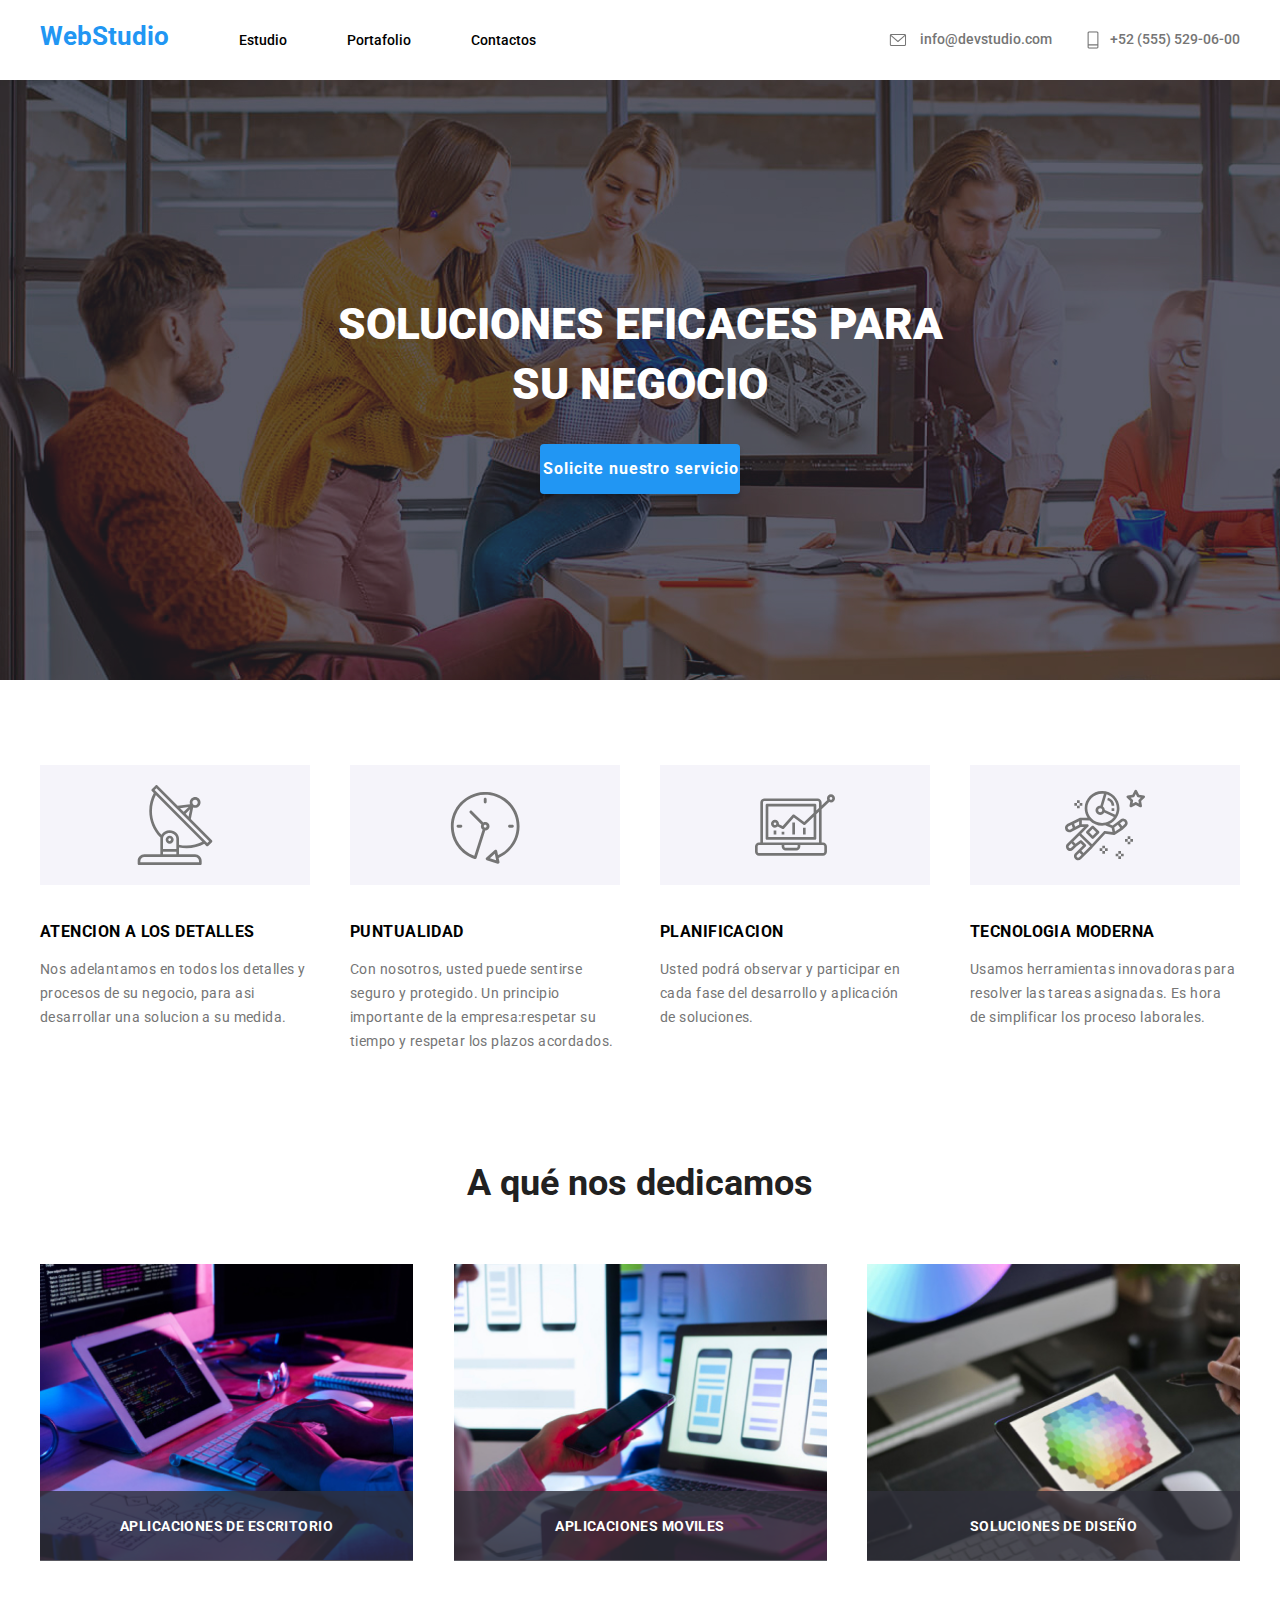
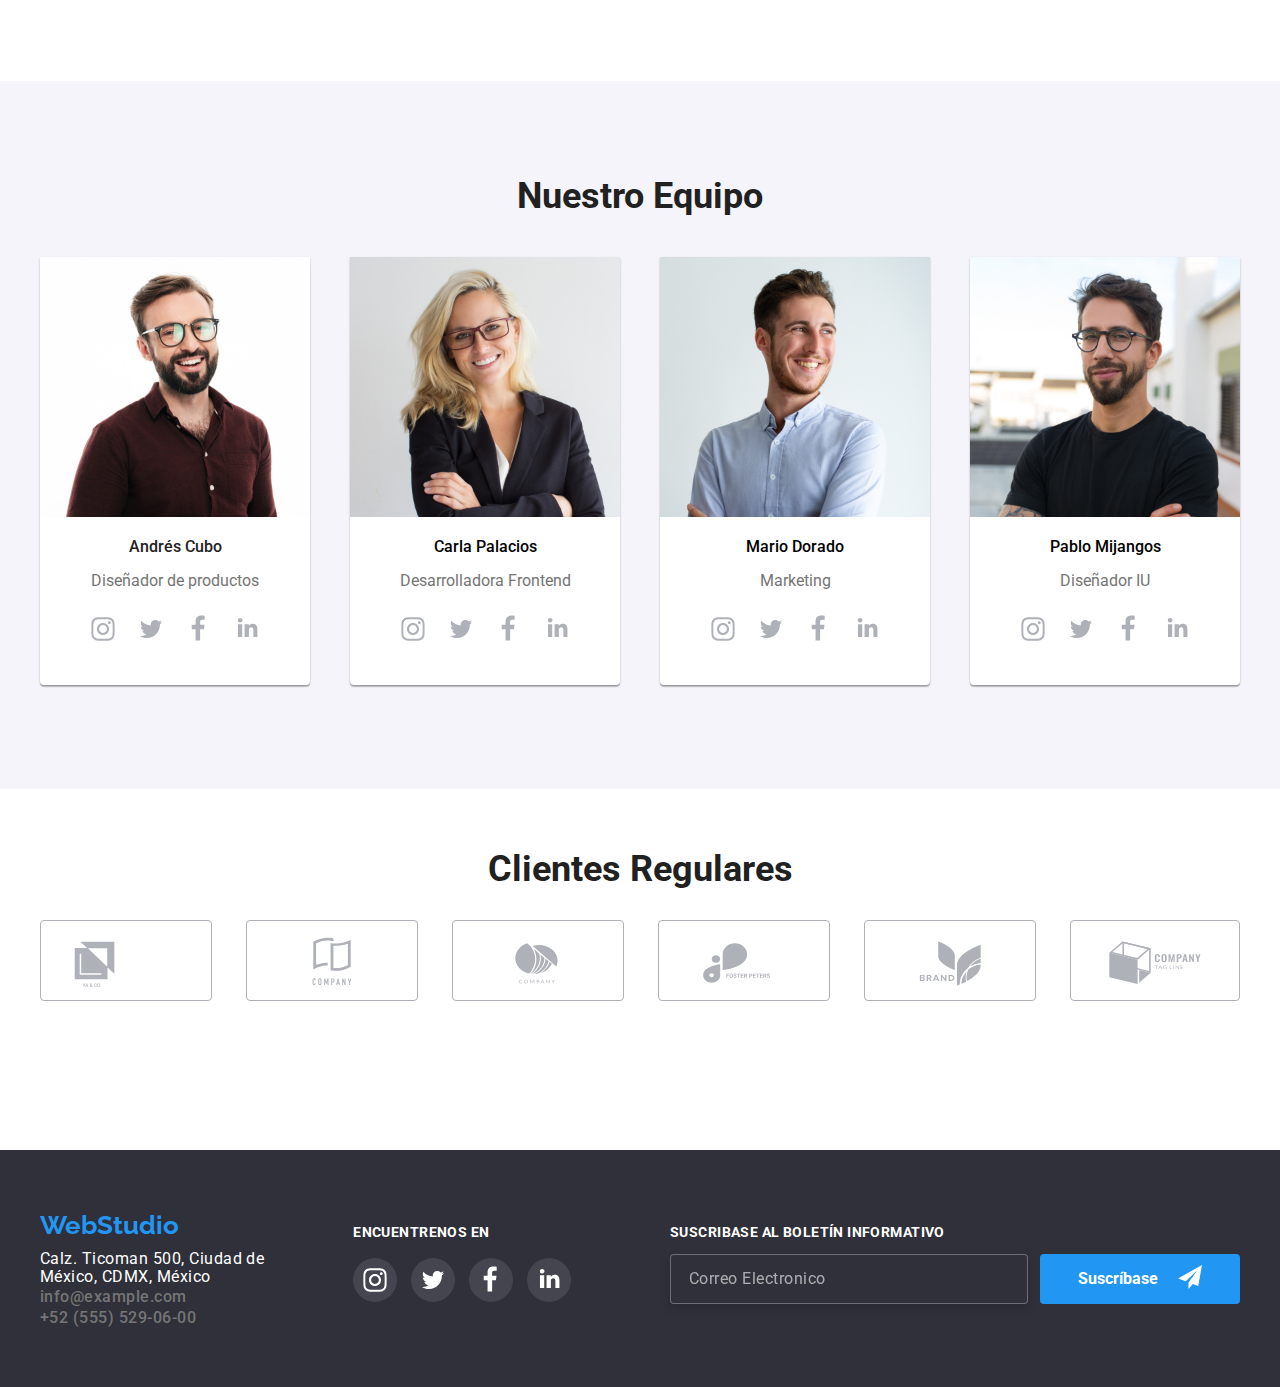
<file: index.html>
<!DOCTYPE html>
<html lang="es">
  <head>
    <meta charset="UTF-8" />
    <title>Task6</title>
    <!-- normalizador -->
    <link
      rel="stylesheet"
      href="https://cdnjs.cloudflare.com/ajax/libs/modern-normalize/1.0.0/modern-normalize.min.css"
    />
    <link rel="preconnect" href="https://fonts.googleapis.com" />
    <link rel="preconnect" href="https://fonts.gstatic.com" crossorigin />
    <link
      href="https://fonts.googleapis.com/css2?family=Raleway:wght@700&family=Roboto:wght@400;500;700;900&display=swap"
      rel="stylesheet"
    />
    <link rel="stylesheet" href="./css/styles.css" />
  </head>

  <body>
    <header>
      <div class="container header-container general-link">
        <div class="header-container-one">
          <a class="first-text" href="index.html">WebStudio</a>
          <nav>
            <ul class="header-container-two">
              <li><a class="second-text" href="index.html">Estudio</a></li>
              <li>
                <a class="second-text" href="portfolio.html">Portafolio</a>
              </li>
              <li><a class="second-text" href="/Contactos">Contactos</a></li>
            </ul>
          </nav>
        </div>
        <div class="header-container-three">
          <svg class="icon-head-envelope" viewBox="0 0 30 14">
            <use href="./images/icons.svg#icon-sobre-activable"></use>
          </svg>
          <a class="third-text" href="mailto:info@devstudio.com"
            >info@devstudio.com</a
          >
          <svg class="icon-head-phone" viewBox="0 0 30 20">
            <use href="./images/icons.svg#icon-phone"></use>
          </svg>
          <a class="third-text" href="tel:+525555296000">+52 (555) 529-06-00</a>
        </div>
      </div>
    </header>

    <main>
      <section class="container-dark">
        <div class="center">
          <h1 class="title">SOLUCIONES EFICACES PARA<br />SU NEGOCIO</h1>
          <button class="button" type="submit" data-modal-open>
            Solicite nuestro servicio
          </button>
          <div class="backdrop is-hidden" data-modal>
            <!-- TASK6 -->

            <div class="modal">
              <button class="button-close" data-modal-close>
                <svg class="icon-paragrap" width="80" viewBox="0 0 20 13">
                  <use href="./images/icons.svg#icon-close"></use>
                </svg>
              </button>

              <form>
                <p class="title">Deje sus datos, nos contactaremos con usted</p>
                <label class="data">
                  <p class="text_data">Nombre</p>
                  <input class="input_data" type="text" name="username" />
                  <svg class="input-icon" viewBox="0 0 20 20">
                    <use href="./images/icons.svg#icon-contact"></use>
                  </svg>
                </label>

                <label class="data">
                  <p class="text_data">Teléfono</p>
                  <input class="input_data" type="tel" name="telephone" />
                  <svg class="input-icon" viewBox="0 0 20 20">
                    <use href="./images/icons.svg#icon-tel"></use>
                  </svg>
                </label>

                <label class="data">
                  <p class="text_data">E-mail</p>
                  <input class="input_data" type="email" name="email" />
                  <svg class="input-icon" viewBox="0 0 20 20">
                    <use href="./images/icons.svg#icon-msn"></use>
                  </svg>
                </label>

                <label class="data">
                  <p class="text_data">Comentarios</p>
                  <textarea
                    class="input_comment"
                    name="comments"
                    rows="5"
                    placeholder="Introduzca el texto"
                  ></textarea>
                </label>

                <label class="conditions">
                  <input type="checkbox" name="conditions" value="agree" />
                  <p class="conditions_text">
                    Estoy de acuerdo con el boletín informatvo y acepto los<br />Términos
                    y condiciones
                  </p>
                </label>
                <button class="send_button" type="submit">Enviar</button>
              </form>
            </div>
          </div>
        </div>
      </section>

      <section>
        <div class="container section container-paragraphs">
          <ul class="paragraphs">
            <li>
              <div class="paragraphs-one">
                <svg class="icon-paragraphs" width="65" viewBox="0 0 30 23">
                  <use href="./images/icons.svg#icon-antenna"></use>
                </svg>
                <h3 class="second-text">ATENCION A LOS DETALLES</h3>
                <p class="third-text">
                  Nos adelantamos en todos los detalles y procesos de su
                  negocio, para asi desarrollar una solucion a su medida.
                </p>
              </div>
            </li>
            <li>
              <div class="paragraphs-two">
                <svg class="icon-paragraphs" width="66" viewBox="0 -2 30 23">
                  <use href="./images/icons.svg#icon-watch"></use>
                </svg>
                <h3 class="second-text">PUNTUALIDAD</h3>
                <p class="third-text">
                  Con nosotros, usted puede sentirse<br />
                  seguro y protegido. Un principio<br />
                  importante de la empresa:respetar su<br />
                  tiempo y respetar los plazos acordados.
                </p>
              </div>
            </li>
            <li>
              <div class="paragraphs-three">
                <svg class="icon-paragraphs" width="66" viewBox="0 0 30 23">
                  <use href="./images/icons.svg#icon-laptop"></use>
                </svg>
                <h3 class="second-text">PLANIFICACION</h3>
                <p class="third-text">
                  Usted podrá observar y participar en<br />
                  cada fase del desarrollo y aplicación <br />
                  de soluciones.
                </p>
              </div>
            </li>
            <li>
              <div class="paragraphs-four">
                <svg class="icon-paragraphs" width="66" viewBox="0 0 30 23">
                  <use href="./images/icons.svg#icon-spaceman"></use>
                </svg>
                <h3 class="second-text">TECNOLOGIA MODERNA</h3>
                <p class="third-text">
                  Usamos herramientas innovadoras para <br />
                  resolver las tareas asignadas. Es hora <br />
                  de simplificar los proceso laborales.
                </p>
              </div>
            </li>
          </ul>
        </div>
      </section>

      <section>
        <div class="container section container-images">
          <h2 class="title">A qué nos dedicamos</h2>
          <div class="image">
            <div class="image-two">
              <a href="">
                <img src="images/desktop.jpg" alt="writting" width="373" />
              </a>
              <p class="image-text">APLICACIONES DE ESCRITORIO</p>
            </div>

            <div class="image-two">
              <a href="">
                <img
                  src="images/social-media.jpg"
                  alt="phone-and-pc"
                  width="373"
                />
              </a>
              <p class="image-text">APLICACIONES MOVILES</p>
            </div>

            <div class="image-two">
              <a href="">
                <img src="images/tablet.jpg" alt="ipad" width="373" />
              </a>
              <p class="image-text">SOLUCIONES DE DISEÑO</p>
            </div>
          </div>
        </div>
      </section>

      <section>
        <div class="section container-light">
          <div class="container container-team">
            <h2 class="titles">Nuestro Equipo</h2>

            <div class="text-team">
              <div class="card">
                <a href="">
                  <img
                    src="images/andres.jpg"
                    alt="Andres-Cubo-picture"
                    width="270"
                  />
                </a>
                <p class="second-text">Andrés Cubo</p>
                <p class="third-text">Diseñador de productos</p>
                <div>
                  <svg class="icon-team" viewBox="0 0 30 56">
                    <use href="./images/icons.svg#icon-instagram"></use>
                  </svg>
                  <svg class="icon-team" viewBox="0 0 30 56">
                    <use href="./images/icons.svg#icon-twitter"></use>
                  </svg>
                  <svg class="icon-team" viewBox="2 0 30 86">
                    <use href="./images/icons.svg#icon-facebook"></use>
                  </svg>
                  <svg class="icon-team" viewBox="-1 2 30 66">
                    <use href="./images/icons.svg#icon-linkedin"></use>
                  </svg>
                </div>
              </div>

              <div class="card">
                <a href="">
                  <img
                    src="images/carla.jpg"
                    alt="Carla-Palacios-picture"
                    width="270"
                  />
                </a>
                <p>Carla Palacios</p>
                <p class="third-text">Desarrolladora Frontend</p>
                <div>
                  <svg class="icon-team" viewBox="0 0 30 56">
                    <use href="./images/icons.svg#icon-instagram"></use>
                  </svg>
                  <svg class="icon-team" viewBox="0 0 30 56">
                    <use href="./images/icons.svg#icon-twitter"></use>
                  </svg>
                  <svg class="icon-team" viewBox="2 0 30 86">
                    <use href="./images/icons.svg#icon-facebook"></use>
                  </svg>
                  <svg class="icon-team" viewBox="-1 2 30 66">
                    <use href="./images/icons.svg#icon-linkedin"></use>
                  </svg>
                </div>
              </div>

              <div class="card">
                <a href="">
                  <img
                    src="images/mario.jpg"
                    alt="Mario-dorado-picture"
                    width="270"
                  />
                </a>
                <p>Mario Dorado</p>
                <p class="third-text">Marketing</p>
                <div>
                  <svg class="icon-team" viewBox="0 0 30 56">
                    <use href="./images/icons.svg#icon-instagram"></use>
                  </svg>
                  <svg class="icon-team" viewBox="0 0 30 56">
                    <use href="./images/icons.svg#icon-twitter"></use>
                  </svg>
                  <svg class="icon-team" viewBox="2 0 30 86">
                    <use href="./images/icons.svg#icon-facebook"></use>
                  </svg>
                  <svg class="icon-team" viewBox="-1 2 30 66">
                    <use href="./images/icons.svg#icon-linkedin"></use>
                  </svg>
                </div>
              </div>

              <div class="card">
                <a href="">
                  <img src="images/pablo.jpg" alt="Pablo-picture" width="270" />
                </a>
                <p>Pablo Mijangos</p>
                <p class="third-text">Diseñador IU</p>
                <div>
                  <svg class="icon-team" viewBox="0 0 30 56">
                    <use href="./images/icons.svg#icon-instagram"></use>
                  </svg>
                  <svg class="icon-team" viewBox="0 0 30 56">
                    <use href="./images/icons.svg#icon-twitter"></use>
                  </svg>
                  <svg class="icon-team" viewBox="2 0 30 86">
                    <use href="./images/icons.svg#icon-facebook"></use>
                  </svg>
                  <svg class="icon-team" viewBox="-1 2 30 66">
                    <use href="./images/icons.svg#icon-linkedin"></use>
                  </svg>
                </div>
              </div>
            </div>
          </div>
        </div>
      </section>

      <section>
        <div class="container customers">
          <h2 class="titles-customer">Clientes Regulares</h2>
          <div>
            <svg
              class="icon-customer icon-company4one"
              color="#757575"
              width="66"
              viewBox="0 0 30 23"
            >
              <use href="./images/icons.svg#icon-company4one"></use>
            </svg>

            <svg
              class="icon-customer icon-company4one"
              color="#757575"
              width="66"
              viewBox="0 0 30 23"
            >
              <use href="./images/icons.svg#icon-company4two"></use>
            </svg>

            <svg
              class="icon-customer icon-company4one"
              color="#757575"
              width="66"
              viewBox="0 0 30 23"
            >
              <use href="./images/icons.svg#icon-company4three"></use>
            </svg>

            <svg
              class="icon-customer icon-company4one"
              color="#757575"
              width="66"
              viewBox="0 0 30 23"
            >
              <use href="./images/icons.svg#icon-company4four"></use>
            </svg>

            <svg
              class="icon-customer icon-company4one"
              color="#757575"
              width="66"
              viewBox="0 0 30 23"
            >
              <use href="./images/icons.svg#icon-company4five"></use>
            </svg>

            <svg
              class="icon-customer-last icon-company4one"
              color="#757575"
              width="66"
              viewBox="0 0 30 23"
            >
              <use href="./images/icons.svg#icon-company4six"></use>
            </svg>
          </div>
        </div>
      </section>
    </main>

    <!--footer-->
    <footer>
      <div class="container-footer">
        <div class="container container-general">
          <div>
            <a class="first-text" href="index.html">WebStudio</a>
            <address class="container-address">
              <a class="second-text" href=""
                >Calz. Ticoman 500, Ciudad de<br />
                México, CDMX, México
              </a>

              <a class="third-text" href="mailto:info@exmaple.com"
                >info@example.com</a
              >

              <a class="third-text" href="tel:+525555296000"
                >+52 (555) 529-06-00</a
              >
            </address>
          </div>

          <div class="social-media-desktop">
            <p class="text">ENCUENTRENOS EN</p>
            <div>
              <svg class="icon-footer" viewBox="0 0 30 56">
                <use href="./images/icons.svg#icon-instagram"></use>
              </svg>
              <svg class="icon-footer" viewBox="0 0 30 56">
                <use href="./images/icons.svg#icon-twitter"></use>
              </svg>
              <svg class="icon-footer" viewBox="2 0 30 86">
                <use href="./images/icons.svg#icon-facebook"></use>
              </svg>
              <svg class="icon-footer" viewBox="-1 2 30 66">
                <use href="./images/icons.svg#icon-linkedin"></use>
              </svg>
            </div>
          </div>

          <div>
            <form class="suscription">
              <label class="subscription_email">
                <p class="text">Suscribase al boletín informativo</p>

                <input
                  class="input_subscription"
                  type="email"
                  name="email"
                  placeholder="Correo Electronico"
                />
              </label>
              <button class="subscription_button" type="submit">
                Suscríbase<svg class="button_send">
                  <use href="./images/icons.svg#icon-send"></use>
                </svg>
              </button>
            </form>
          </div>
        </div>
      </div>
    </footer>

    <script src="./js/modal.js"></script>
  </body>
</html>
</file>
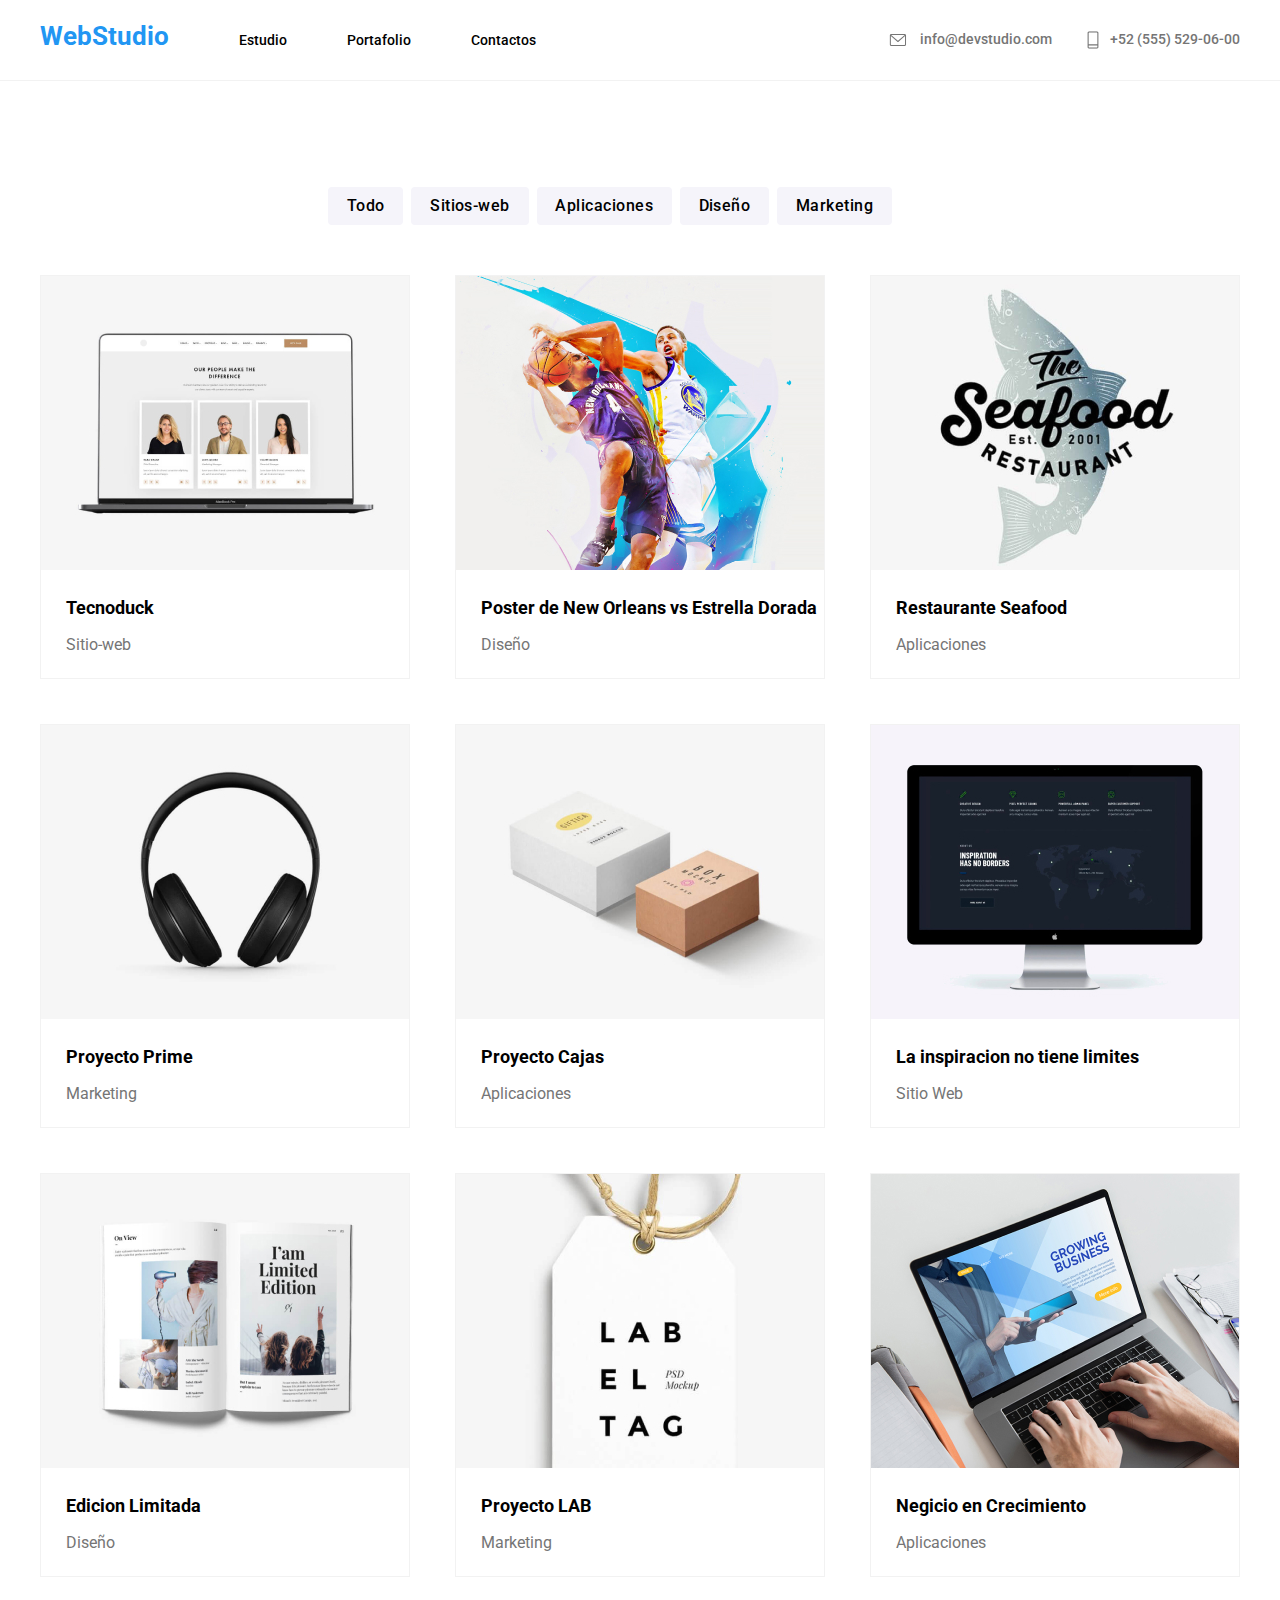
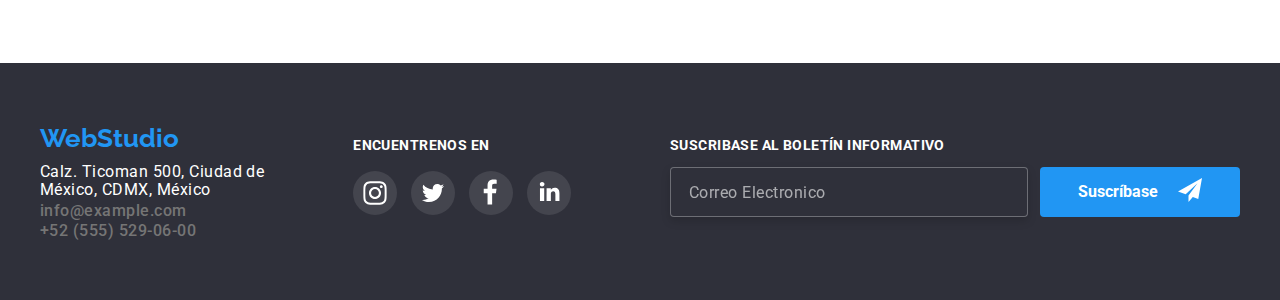
<file: portfolio.html>
<!DOCTYPE html>
<html lang="es">
  <head>
    <meta charset="UTF-8" />
    <title>Task4</title>
    <!-- normalizer -->
    <link
      rel="stylesheet"
      href="https://cdnjs.cloudflare.com/ajax/libs/modern-normalize/1.0.0/modern-normalize.min.css"
    />
    <link rel="preconnect" href="https://fonts.googleapis.com" />
    <link rel="preconnect" href="https://fonts.gstatic.com" crossorigin />
    <link
      href="https://fonts.googleapis.com/css2?family=Raleway:wght@700&family=Roboto:wght@400;500;700;900&display=swap"
      rel="stylesheet"
    />
    <link rel="stylesheet" href="./css/styles.css" />
  </head>

  <body>
    <header>
      <div class="line">
        <div class="container header-container general-link">
          <div class="header-container-one">
            <a class="first-text" href="index.html">WebStudio</a>
            <nav>
              <ul class="header-container-two">
                <li><a class="second-text" href="index.html">Estudio</a></li>
                <li>
                  <a class="second-text" href="portfolio.html">Portafolio</a>
                </li>
                <li><a class="second-text" href="/Contactos">Contactos</a></li>
              </ul>
            </nav>
          </div>
          <div class="header-container-three">
            <svg class="icon-head-envelope" viewBox="0 0 30 14">
              <use href="./images/icons.svg#icon-sobre-activable"></use>
            </svg>
            <a class="third-text" href="mailto:info@devstudio.com"
              >info@devstudio.com</a
            >
            <svg class="icon-head-phone" viewBox="0 0 30 20">
              <use href="./images/icons.svg#icon-phone"></use>
            </svg>
            <a class="third-text" href="tel:+525555296000"
              >+52 (555) 529-06-00</a
            >
          </div>
        </div>
      </div>
    </header>

    <!-- buttons -->

    <main>
      <div class="container section main-container">
        <div class="portafolio-buttons">
          <button class="buttons" type="submit">Todo</button>
          <button class="buttons" type="submit">Sitios-web</button>
          <button class="buttons" type="submit">Aplicaciones</button>
          <button class="buttons" type="submit">Diseño</button>
          <button class="buttons" type="submit">Marketing</button>
        </div>

        <!-- Briefcase -->

        <div class="section briefcase">
          <div class="briefcase-card">
            <a href="">
              <img
                src="images/tecnoduck.jpg"
                alt="laptop-Tecnoduck"
                width="370"
              />
            </a>
            <div class="text-box">
              <p>
                Tecnoduck es una plataforma de distribución de coronavirus de
                ultima generación. Las compañias usan esta plataforma para el
                espionaje digital y los ataques a los servidores seguros de la
                competencia.
              </p>
            </div>
            <div class="text">
              <p class="second-text">Tecnoduck</p>
              <p class="third-text">Sitio-web</p>
            </div>
          </div>

          <div class="briefcase-card">
            <a href="">
              <img
                src="images/basketball.jpg"
                alt="basketball-players"
                width="370"
              />
            </a>
            <div class="text-box">
              <p>
                Lorem Ipsum is simply dummy text of the printing and typesetting
                industry. Lorem Ipsum has been the industry's standard dummy
                text ever since the 1500s, when an unknown printer took a galley
                of type and scrambled it to make a type specimen book.
              </p>
            </div>
            <div class="text">
              <p class="second-text">
                Poster de New Orleans vs Estrella Dorada
              </p>
              <p class="third-text">Diseño</p>
            </div>
          </div>

          <div class="briefcase-card">
            <a href="">
              <img
                src="images/sean-food-restaurant.jpg"
                alt="branding-seafood-restaurant"
                width="370"
              />
            </a>
            <div class="text-box">
              <p>
                Lorem Ipsum is simply dummy text of the printing and typesetting
                industry. Lorem Ipsum has been the industry's standard dummy
                text ever since the 1500s, when an unknown printer took a galley
                of type and scrambled it to make a type specimen book.
              </p>
            </div>
            <div class="text">
              <p class="second-text">Restaurante Seafood</p>
              <p class="third-text">Aplicaciones</p>
            </div>
          </div>

          <div class="briefcase-card">
            <a href="">
              <img src="images/headband.jpg" alt="headphones" width="370" />
            </a>
            <div class="text-box">
              <p>
                Lorem Ipsum is simply dummy text of the printing and typesetting
                industry. Lorem Ipsum has been the industry's standard dummy
                text ever since the 1500s, when an unknown printer took a galley
                of type and scrambled it to make a type specimen book.
              </p>
            </div>
            <div class="text">
              <p class="second-text">Proyecto Prime</p>
              <p class="third-text">Marketing</p>
            </div>
          </div>

          <div class="briefcase-card">
            <a href="">
              <img src="images/boxes-proyect.jpg" alt="boxes" width="370" />
            </a>
            <div class="text-box">
              <p>
                Lorem Ipsum is simply dummy text of the printing and typesetting
                industry. Lorem Ipsum has been the industry's standard dummy
                text ever since the 1500s, when an unknown printer took a galley
                of type and scrambled it to make a type specimen book.
              </p>
            </div>
            <div class="text">
              <p class="second-text">Proyecto Cajas</p>
              <p class="third-text">Aplicaciones</p>
            </div>
          </div>

          <div class="briefcase-card">
            <a href="">
              <img
                src="images/screen-apple.jpg"
                alt="black-laptop"
                width="370"
              />
            </a>
            <div class="text-box">
              <p>
                Lorem Ipsum is simply dummy text of the printing and typesetting
                industry. Lorem Ipsum has been the industry's standard dummy
                text ever since the 1500s, when an unknown printer took a galley
                of type and scrambled it to make a type specimen book.
              </p>
            </div>
            <div class="text">
              <p class="second-text">La inspiracion no tiene limites</p>
              <p class="third-text">Sitio Web</p>
            </div>
          </div>

          <div class="briefcase-card">
            <a href="">
              <img
                src="images/book.jpg"
                alt="limited-edition-poster"
                width="370"
              />
            </a>
            <div class="text-box">
              <p>
                Lorem Ipsum is simply dummy text of the printing and typesetting
                industry. Lorem Ipsum has been the industry's standard dummy
                text ever since the 1500s, when an unknown printer took a galley
                of type and scrambled it to make a type specimen book.
              </p>
            </div>
            <div class="text">
              <p class="second-text">Edicion Limitada</p>
              <p class="third-text">Diseño</p>
            </div>
          </div>

          <div class="briefcase-card">
            <a href="">
              <img
                src="images/project-lab.jpg"
                alt="proyectoLAB-target"
                width="370"
              />
            </a>
            <div class="text-box">
              <p>
                Lorem Ipsum is simply dummy text of the printing and typesetting
                industry. Lorem Ipsum has been the industry's standard dummy
                text ever since the 1500s, when an unknown printer took a galley
                of type and scrambled it to make a type specimen book.
              </p>
            </div>
            <div class="text">
              <p class="second-text">Proyecto LAB</p>
              <p class="third-text">Marketing</p>
            </div>
          </div>

          <div class="briefcase-card">
            <a href="">
              <img
                src="images/growing-business-laptop.jpg"
                alt="writting-on-laptop"
                width="370"
              />
            </a>
            <div class="text-box">
              <p>
                Lorem Ipsum is simply dummy text of the printing and typesetting
                industry. Lorem Ipsum has been the industry's standard dummy
                text ever since the 1500s, when an unknown printer took a galley
                of type and scrambled it to make a type specimen book.
              </p>
            </div>
            <div class="text">
              <p class="second-text">Negicio en Crecimiento</p>
              <p class="third-text">Aplicaciones</p>
            </div>
          </div>
        </div>
      </div>
    </main>

    <footer>
      <div class="footer-two">
        <div class="container container-generals">
          <div>
            <a class="first-text" href="index.html">WebStudio</a>
            <address class="container-address">
              <a class="second-text" href=""
                >Calz. Ticoman 500, Ciudad de<br />
                México, CDMX, México
              </a>

              <a class="third-text" href="mailto:info@exmaple.com"
                >info@example.com</a
              >

              <a class="third-text" href="tel:+525555296000"
                >+52 (555) 529-06-00</a
              >
            </address>
          </div>

          <div class="social-media-desktop">
            <p class="text">ENCUENTRENOS EN</p>
            <div>
              <svg class="icon-footer" viewBox="0 0 30 56">
                <use href="./images/icons.svg#icon-instagram"></use>
              </svg>
              <svg class="icon-footer" viewBox="0 0 30 56">
                <use href="./images/icons.svg#icon-twitter"></use>
              </svg>
              <svg class="icon-footer" viewBox="2 0 30 86">
                <use href="./images/icons.svg#icon-facebook"></use>
              </svg>
              <svg class="icon-footer" viewBox="-1 2 30 66">
                <use href="./images/icons.svg#icon-linkedin"></use>
              </svg>
            </div>
          </div>

          <!-- TASK6 -->

          <div>
            <form class="suscription">
              <label class="subscription_email">
                <p class="text">Suscribase al boletín informativo</p>

                <input
                  class="input_subscription"
                  type="email"
                  name="email"
                  placeholder="Correo Electronico"
                />
              </label>
              <button class="subscription_button" type="submit">
                Suscríbase<svg class="button_send">
                  <use href="./images/icons.svg#icon-send"></use>
                </svg>
              </button>
            </form>
          </div>

          <!-- TASK6 -->
        </div>
      </div>
    </footer>
  </body>
</html>
</file>
<file: css/styles.css>
/*general-class*/
  *,
*::before,
*::after {
  box-sizing: border-box;
}

  body {
  font-family: 'Roboto', sans-serif;
  color: black;
  }

  a {
    text-decoration: none;
  }

  ul {
    list-style: none;
  }
  /* Variables*/
  :root {
    --general-color:#FFFFFF; 
    --brand-color:#2196F3;
    --second-brand-text:#757575;
    --found-brand: #2F303A;
    --principal-text:'Roboto', sans-serif;
    --second-text:'Raleway', sans-serif;
  }

  .container {
    width: 1200px;
    margin: 0 auto;
  }

  .section {
    margin-left: 0 auto;
    margin-right: 0 auto;
    margin-top: 94px;
    margin-bottom: 94px;
   
  }

  /* header-configuration*/

 .header-container {
    
    height: 80px;
    margin:0 auto;
    background-color:var(--general-color);
    display: flex;
    justify-content: space-between;
    align-items: center;
    padding: 0%;
  }
     .header-container-one {
     display: flex;
     align-items: baseline;
     }

       .general-link a {
       font-size: 14px;
       line-height: 1.14;
       color:var(--brand-color);
        text-decoration: none;
       }
         .general-link .first-text {
         color:var(--brand-color);
         font-size: 26px;
         line-height: 1.19;
         font-weight: 700;
         }

     .header-container-two {
      display: flex;
     }
         .general-link .second-text {
         color:black;
         font-size: 14;
         line-height: 1.14;
         font-weight: 500;
         margin: 30px;
         position: relative;
         }
           .general-link .second-text:hover {
           color:var(--brand-color);
           }


  .general-link .second-text:hover::after {
  content: "";
  position: absolute;
  top: 265%;
  left:0%;
  display: flex;
  align-items: center;  
  width: 100%;
  height: 4px;
  background: #2196F3;
  border-radius: 2px;
   }

           .general-link .second-text:focus {
            color:var(--brand-color);
           }

     .header-container-three {
     display: flex;
     justify-content: flex-end;
     margin: 0px;
     }

     .icon-head-envelope {
     color:#757575;
     fill: currentColor;
     width: 26px;
     height: 26px;
     margin-right: 9px;
     margin-left: 28px;
     }
       .icon-head-envelope:hover {
       color:var(--brand-color);
       fill: currentColor;
       }
       .icon-head-envelope:focus {
        color:var(--brand-color);
        fill: currentColor;
       }

       .header-container-three .third-text:hover,
       .header-container-three .icon-head-envelope:has(+ .third-text:hover) {
         color: var(--brand-color);
       }



       .icon-head-phone {
        color:#757575;
        fill: currentColor;
        width: 26px;
        height: 26px;
        margin-right: 4px;
        margin-left: 28px;
        }
          .icon-head-phone:hover {
          color:var(--brand-color);
          fill: currentColor;
          }
          .icon-head-phone:focus {
           color:var(--brand-color);
           fill: currentColor;
          }

     .header-container-three .third-text {
       color:var(--second-brand-text);
       line-height: 1.14;
       font-weight: 500;
       display: flex;
       justify-content: end;
       align-items: center;

       margin-left: 0px;      
      }
         .header-container-three .third-text:hover {
          color:var(--brand-color);
         }
         .header-container-three .third-text:focus {
          color:var(--brand-color);
         }
         .header-container-three .third-text:hover,
         .header-container-three .icon-head-phone:has(+ .third-text:hover) {
           color: var(--brand-color);
         }

   /* dark-board-modal-window*/
   
   
.container-dark {
  width: 100%;
  margin: 0 auto;
  height: 600px;
  opacity: 80;
  display: flex;
  justify-content: center;
  align-items: center;
  position: relative;
  background-image:url("../images/principal-background.jpg");
 }   
   .container-dark::before {
   content: "";
   position: absolute;
   width: 100%;
   height: 100%;
   background:var(--found-brand);
   opacity: 50%;
   } 
   .container-dark .center {
   display: inline-block;
   position: relative;
   }
     .title {
     display: block;
     font-size: 44px;
     line-height: 1.36;
     font-weight: 900;
     color: #FFFFFF;
     text-align: center;
     }
     .button {
     display: flex;
     align-items: center;
     justify-content: center;
     margin:0 auto;
     background:var(--brand-color);
     border: none;
     width: 200px;
     height: 50px;
     box-shadow: 0px 4px 4px rgba(0, 0, 0, 0.15);
     border-radius: 4px;
     padding-left: 2px;
     padding-right: 0px;
     color: #FFFFFF;
     font-size: 16px;
     font-family: var(--principal-text);
     font-style: normal;
     line-height: 1.88;
     font-weight: 700;
     cursor: pointer;
     letter-spacing: 0.06em;
     } 

   .backdrop {
    position: fixed;
    top: 0px;
    right: 0px;
    background: rgba(0, 0, 0, 0.4);
    width: 100%;
    height: 100%;
    z-index: 3;
    visibility: visible;
    pointer-events: auto;

   }

   .backdrop .modal {
    display: flex;
    flex-direction: column;
    position: absolute;
    top: 10%;
    left: 33%;
    width: 528px;
    height: 581px;
    background-color: #FFFFFF;
    animation-name: blueOverlay;
    animation-duration: 2s;
    align-items: center;
   }

   .backdrop .title {
    font-family: var(--principal-text);
    font-style: normal;
    font-weight: 700;
    font-size: 20px;
    line-height: 23px;
    text-align: center;
    letter-spacing: 0.03em;
    color: #212121;
    margin-bottom: -5px;
    margin-top: 20px;
   }


   .backdrop .data {
    position: relative;
   }


   .backdrop .data .text_data {
    font-family: var(--principal-text);
    font-weight: 400;   
    font-size: 12px; 
    line-height: 14px;
    letter-spacing: 0.01em;
    color:#757575;
    margin-bottom: 4px;
    outline: none;
   }



   .backdrop .data .input_data {
  width: 448px;
  height: 40px;
  border: 1px solid rgba(33, 33, 33, 0.2);
  border-radius: 4px;
  padding-left: 42px;
  outline: none;
   }
 

   .Abackdrop .data .input_data:focus-within{
    border: 1px solid var(--brand-color);
   }
   
   .backdrop .data .input-icon {
    position: relative;
    width: 14px;
    height: 14px;
    left: -94%;
    top: 2px;
    color: black;
    fill: currentColor;
   }

   .backdrop .input_data:focus {
   border: 1px solid var(--brand-color);
   }
   .backdrop .input_data:focus+.input-icon {
    fill: var(--brand-color);
   }

  
  

.backdrop .data .input_comment {
  width: 448px;
  height: 120px;
  border: 1px solid rgba(33, 33, 33, 0.2);
  border-radius: 4px;
  padding-left: 16px;
  padding-right: 16px;
  padding-top: 12px;
  padding-bottom: 12px;
  outline: none;
  
}

.backdrop .data .input_comment:focus-within{
  border: 1px solid var(--brand-color);
 }



.backdrop .data .input_comment::placeholder {
  font-family: var(--principal-text);
  font-style: normal;
  font-weight: 400;
  font-size: 12px;
  line-height: 14px;
  letter-spacing: 0.01em;
  color: rgba(117, 117, 117, 0.5);
}

.backdrop .conditions .conditions_text{
  font-family: var(--principal-text);
  font-style: normal;
  font-weight: 400;
  font-size: 14px;
  line-height: 24px;
  letter-spacing: 0.03em;
  color: #757575;
  margin-top: -5px;
  margin-left: 8px;
}

.backdrop .conditions {
  display: flex;
  align-items: flex-start;
  margin-top: 20px;
}

.backdrop .send_button {
width: 200px;
height: 50px;
background:var(--brand-color);
border: none;
box-shadow: 0px 4px 4px rgba(0, 0, 0, 0.15);
border-radius: 4px;
cursor: pointer;
font-family: var(--principal-text);
font-weight: 700;
font-size: 16px;
line-height: 30px;
color: var(--general-color);
margin-top: -8px;
 }

   .is-hidden {
    display: none;

   }

   .button-close{
    background: #FFFFFF;
    border: 1px solid rgba(0, 0, 0, 0.1);
    width: 30px;
    height: 30px;
    font-size: 55px;
    line-height: 45px;
    border-radius: 50%;
    text-align: center;
    margin-right: 10px;
    cursor: pointer;
    position: relative;
    top: 8px;
    right: -47%;
    overflow: hidden;
    margin-bottom: -10px;
    color: #2196F3;
    
    fill:currentColor;
   }

   .button-close :hover {
    color: #2196F3;
    
   }
  
   .icon-paragrap {
    position: absolute;
    top: 20%;
    left: 0;
    background-color:#FFFFFF;
    color:#212121;
    fill: currentColor;
    width: 100%;
    height: 18px;
      }
  
   /* Paragraph*/

   .container-paragraphs {   
   margin:0 auto;
   margin-top: 85px;
   background-color:var(--general-color);
   }
     .paragraphs {
     font-size: 14px;
     font-weight: 400;
     line-height: 171%;
     letter-spacing: 0.03em;
     color:var(--brand-color);
     text-decoration: none;
     display: flex;
     justify-content: space-between;
     padding-left: 0%;
     padding-right: 0%;
     margin-right: 0px;
      }
     .icon-paragraphs {
      background-color: #F5F4FA;
      color:#757575;
      fill: currentColor;
      width: 100%;
      height: 120px;
      padding-top: 20px;
      padding-bottom: 20px;
      margin-bottom: 30px;
        }
         .paragraphs .paragraphs-one {
         width: 270px;
         margin-right: 30px;
         }
         .paragraphs .paragraphs-two {
          width: 270px;
          margin-right: 30px;
          }
         .paragraphs .paragraphs-three {
          width: 270px;
          margin-right: 30px;
          }
         .paragraphs .paragraphs-four {
          width: 270px;
          } 
   
       .paragraphs .second-text {
       color:black;
       line-height: 1.14;
       font-weight: 700;
       margin-top: 0px;
       }
       .paragraphs .third-text {
       color:var(--second-brand-text);
       line-height: 1.71;
       font-weight: 400;
       margin-top: 10px;
       }
  
   /*images*/
   
 .container-images {
  height: 425px;
  margin:0 auto;
  background-color:var(--general-color);
  margin-bottom: 0px;
  margin-top: 94px;
   }
   .container-images .title {
    font-size: 36px;
    color:#212121;
    line-height: 1.17;
    font-weight: 700;
    }
   .container-images .image {
    margin-top: 60px;
    display: flex;
    justify-content: space-between;
    }

    .image .image-two {
      display: flex;
      justify-content: space-between;
      position: relative;
      overflow: hidden;
    }

    .image .image-two .image-text {
      position:absolute;
      top: 71%;
      width: 100%;
      background: rgba(47, 48, 58, 0.8);
      font-family: var(--principal-text);
      font-style: normal;
      font-weight: 700;
      font-size: 14px;
      line-height: 16px;
      text-align: center;
      letter-spacing: 0.03em;
      text-transform: uppercase;
      color: #FFFFFF;
      padding-top: 27px;
      padding-bottom: 27px;
    }
   /*team*/

   .container-light {
   width: 100%;
   height: 708px;
   background: #F5F4FA;
   margin-bottom: 0px;
   }  
     .container-light .container-team {
      height: 708px;
      margin:0 auto;
      margin-bottom: 0px;
      }
       .container-light .container-team .titles {
       font-size: 36px;
       color:#212121;
       line-height: 1.17;
       font-weight: 700;
       text-align: center; 
       padding-top: 94px;
       padding-bottom: 10px;
       margin-top: 0px;
       }  
         .container-light .container-team .text-team {
          font-size: 16px;
          line-height: 1.18;
          text-decoration: none;
          font-weight: 500;
          text-align: center;
          display: flex;
          justify-content: space-between;
         }
     .container-team .card {
      display: block;
      width: 270px;
      height: 428px;
      background-color:#FFFFFF;
      box-shadow: 0px 1px 3px rgba(0, 0, 0, 0.12), 0px 1px 1px rgba(0, 0, 0, 0.14), 0px 2px 1px rgba(0, 0, 0, 0.2);
      border-radius: 0px 0px 4px 4px;
      }
         .text-team .second-text {
         color:#212121;
         text-align: center;
         }
         .text-team .third-text {
         color:var(--second-brand-text);
         font-weight: 400;
         }

     .icon-team {
      background-color:  rgba(255, 255, 255, 0.1);
      fill:#AFB1B8;
      width: 44px;
      height: 44px;
      font-size: 25px;
      line-height: 45px;
      border-radius: 50%;
      text-align: center;
      margin-right: 0px;
      cursor: pointer;

      }
         .icon-team:hover{
         background:var(--brand-color);
         fill:#FFFFFF;
      
          }

   /* customers*/

   .customers {
    height: 162px;
    margin-top: 59px;
    margin-bottom: 140px;
  }
  
  .titles-customer {
    font-size: 36px;
    color: #212121;
    line-height: 1.17;
    font-weight: 700;
    text-align: center;
  }
  
  
  .icon-customer,
  .icon-customer-last {
    color: #AFB1B8;
    fill: currentColor;
    width: 172px;
    height: 81px;
    margin-left: 0px;
    margin-right: 30px;
    border: 1px solid currentColor;
    border-radius: 4px;
    cursor: pointer;
  }
  
  .icon-customer-last {
    width: 170px;
    margin-right: 0px;
  }
  
  .icon-customer:hover,
  .icon-customer:active,
  .icon-customer-last:hover,
  .icon-customer-last:active {
    color: var(--brand-color);
  }


   /*Footer*/

 .container-footer {
  width: 100%;
  background:var(--found-brand);
  }   
 .container-general {
  display: flex;
  justify-content: space-between;
  width: 1200px;
  margin: 0 auto;
  padding-top: 60px;
  padding-bottom: 60px;
  margin-bottom: 0px;
  }
   .container-general .first-text {
    color:var(--brand-color);
    font-size: 26px;
    line-height: 1.19;
    font-weight: 700;
    font-family: var(--second-text);


   }
 .container-address {
  display: flex;
  flex-direction: column;
  text-decoration: none;
  font-style: normal;
  letter-spacing: 0.03em;
  }
    .container-address .second-text {
     margin-top: 9px;
     color: #FFFFFF;
     font-size: 1.14; 
     font-family: var(--principal-text);
     }
    .container-address .third-text {
     margin-top: 2px;
     color:var(--second-brand-text);
     line-height: 1.14;
     font-weight: 500;
     font-family: var(--principal-text);
     }
       .container-address .third-text:hover {
        color:var(--brand-color);
        }
     .social-media-desktop {
      margin-left: 80px;
      margin-right: 80px;
      }
         .social-media-desktop .text {
          padding-bottom: 8px;
          margin-bottom: 10px;
          color: #FFFFFF;
          font-size: 14px; 
          font-weight: 700;
          line-height: 16px;
          font-family: var(--principal-text);
         letter-spacing: 0.03em;
         } 
        
     .icon-footer {
      background-color:  rgba(255, 255, 255, 0.1);
      fill: #FFFFFF;
      width: 44px;
      height: 44px;
      font-size: 25px;
      line-height: 45px;
      border-radius: 50%;
      text-align: center;
      margin-right: 10px;
      cursor: pointer;

      }
       .icon-footer:hover{
        background:var(--brand-color);
        color:#FFFFFF;
        }
  
  .suscription{
    display: flex;
  }
  
   .subscription_email {
    display: flex;
    flex-direction: column;
   }

   .subscription_email .text {
    font-family: var(--principal-text);
    font-weight:700;
    font-size: 14px;
    line-height: 16px;
    letter-spacing: 0.03em;
    text-transform: uppercase;
    color:var(--general-color);
   }
   

   .input_subscription {
    width: 358px;
    height: 50px;
    border: 1px solid rgba(255, 255, 255, 0.3);
    filter: drop-shadow(0px 4px 4px rgba(0, 0, 0, 0.15));
    border-radius: 4px;
    border-color: rgba(255, 255, 255, 0.3);
    background-color:var(--found-brand);
    margin-right: 12px;
   }

   .input_subscription::placeholder{
    font-family: var(--principal-text);
    font-weight: 400;
    font-size: 16px;
    line-height: 20px;
    letter-spacing: 0.03em;
    color: rgba(255, 255, 255, 0.6);
    padding-top: 15px;
    padding-right: 15px;
    padding-left: 16px;
   }


   .subscription_button {
    position: relative;
    top: 44px;
  width: 200px;
  height: 50px;
  background:var(--brand-color);
  border: none;
  box-shadow: (0, 0, 0, 0.15);
  border-radius: 4px;
  cursor: pointer;
  font-family: var(--principal-text);
  font-weight: 700;
  font-size: 16px;
  line-height: 30px;
  color: var(--general-color);
   }

   .button_send {
      fill: #FFFFFF;
      width: 24px;
      height: 24px;
      text-align: center;
      border-radius: 0%;
      margin-bottom: -5px;
      margin-left: 20px;
   }




/*PORTAFOLIO-PAGE*/

/*HEADER*/
.line {
  width: 100%;
  height: 81px;
  margin:0 auto;
  background-color:var(--general-color);
  padding: 0%;
  border-bottom: 0.2px solid #F2F2F2;
}
/*BUTTONS-IMAGES*/
  
.main-container {
  background-color:var(--general-color);
  margin-top: 112px;
  margin:0 auto;
  margin-bottom: 86px;
  }
   .portafolio-buttons {
   margin-top: 106px;
   margin-bottom: 50px;
   width: 1200px;
   display: flex;
   background-color:var(--general-color);
   padding-left: 24%;
   padding-right: 24%;
   }
     .portafolio-buttons .buttons {
     background: #F5F4FA;
     height: 38px;
     color: black;
     border: none;
     font-size: 16px;
     font-family: var(--principal-text);
     font-style: normal;
     line-height: 1.63;
     font-weight: 500;
     letter-spacing: 0.03em;
     border-radius: 4px;
     padding-left: 3%;
     padding-right: 3% ;
     margin-right: 8px;
     cursor: pointer;
     }

       .portafolio-buttons .buttons:hover{
        background:var(--brand-color);
        color:#FFFFFF;
        box-shadow: 0px 3px 1px rgba(0, 0, 0, 0.1), 0px 1px 2px rgba(0, 0, 0, 0.08), 0px 2px 2px rgba(0, 0, 0, 0.12);
        border-radius: 4px;
        }

   /*briefcase*/
  
.briefcase {
 display: flex;
 flex-wrap: wrap;
 gap: 45px;
 width: 1200px;
 margin:0 auto;
 background-color:var(--general-color);
 margin-bottom: 0px;
  }

   .briefcase-card {
   display: block;
   width: 370px;
   height: 404px;
   background-color:#FFFFFF;
   border: 0.1px solid #F2F2F2;
   position: relative;
   overflow: hidden;
   }



   .text-box {
    font-family: var(--principal-text);
    font-size: 18px;
    line-height: 28px;
    font-weight: 400;
    letter-spacing: 0.03em;
    font-style: normal;
    color: #FFFFFF;
    display: none;
    align-items: center;
    justify-content: flex-end;
    position: absolute;
    padding-left: 25px;
    padding-right: 25px;
    top:0px;
    width: 100%;
    height: 294px;
    background: rgba(33, 150, 243, 0.9);
   }

   .briefcase-card:hover > .text-box {
    display: flex;
    animation-name: blueOverlay;
    animation-duration: 250ms;
    animation-timing-function: cubic-bezier(0.4, 0, 0.2, 1);
   }

   @keyframes blueOverlay {
    0% {
      transform:translate(0px, 294px )
    }
    100% {
      transform:translate(0px, 0px)
    }
   }


     .briefcase-card:hover{
      box-shadow: 0px 1px 1px rgba(0, 0, 0, 0.12), 0px 4px 4px rgba(0, 0, 0, 0.06), 1px 4px 6px rgba(0, 0, 0, 0.16);
      }
   .briefcase-card .text {
    position: absolute;
    width: 100%;
    height: 100%;
    background-color:var(--general-color);
    
    padding-top: 25px;
    padding-left: 25px;
    display: block;
    }
      .briefcase-card .text .second-text {
       color:black;
       background-color:var(--general-color);
       font-size: 18px;
       line-height: 1;
       font-weight: 700;
       margin-top: 0px;
       margin-bottom: 20px;
       }
       .briefcase-card .text .third-text {
       background-color:var(--general-color);
       font-size: 16px;
       line-height: 1;
       font-weight: 400;
       color:var(--second-brand-text);
       }
  
   /*FOOTER-PAGE-TWO*/

  .footer-two {
   width: 100%;
   background:var(--found-brand);
   }   
      .container-generals { 
        display: flex;
        justify-content: space-between;
        width: 1200px;
        margin: 0 auto;
        padding-top: 60px;
        padding-bottom: 60px;
        margin-bottom: 0px;
      }
         .container-generals .first-text {
          color:var(--brand-color);
          font-size: 26px;
          line-height: 1.19;
          font-weight: 700;
          font-family: var(--second-text);

          }
       .container-address {
        display: flex;
        flex-direction: column;
        text-decoration: none;
        font-style: normal;
        letter-spacing: 0.03em;
       }
         .container-address .second-text {
          margin-top: 9px;
          color: #FFFFFF;
          font-size: 1.14; 
          font-family: var(--principal-text);

          }
          .container-address .third-text {
            margin-top: 2px;
            color:var(--second-brand-text);
            line-height: 1.14;
            font-weight: 500;
            font-family: var(--principal-text);
          }
           .container-address .third-text:hover {
           color:var(--brand-color);
           } 
   
 


 /*END-PAGE-TWO*/
</file>
